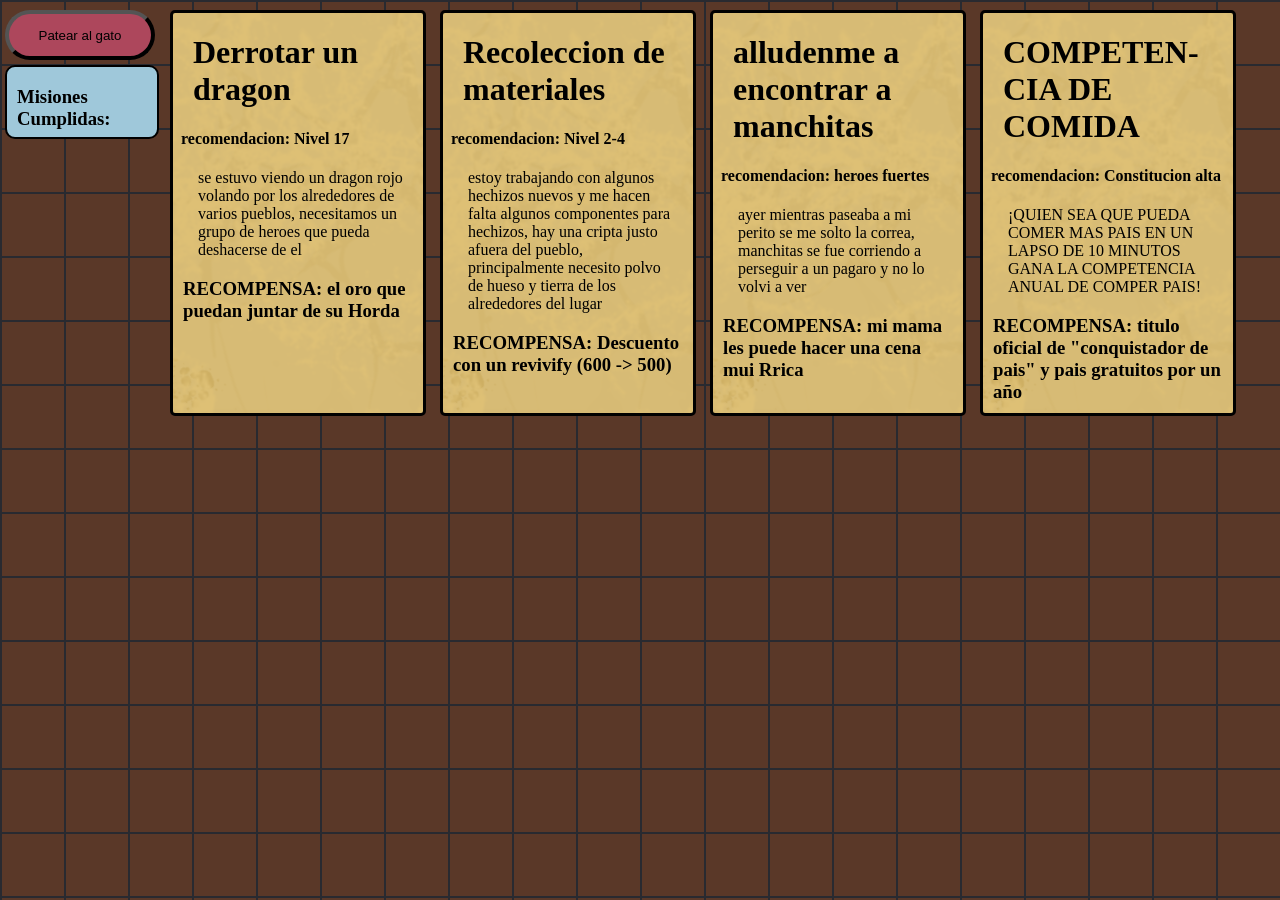
<file: index.html>
<!DOCTYPE html>
<HTML>
    <head> 
        <!--<meta http-equiv="refresh" content="50"> -->
        <meta charset=utf-8>
        <meta http-equiv='X-UA-Compatible' content='IE-edge'>
        <title>Quest Board</title>
        <meta name='viewport' content='width=device-width, initial-scale=1'>
        <link rel="stylesheet" type="text/css" href="main.css"/>
    </head>
    <body> 
        <!--
            <div id="lockScreen">
                <form>
                    <select id="Players" name="Player">
                        <option value="DM">--Nombre del Heroe--</option>
                        <option value="Tomy">Arru</option>
                        <option value="Toto">Karla</option>
                        <option value="Mech">Assifa</option>
                    </select>
                    <button id="lockBTN">done</button>
                </form>
                
            </div>
            -->
        
        <div id="container">
<!--ooooooooooooooooooooooooooooooooooooooooooooooooooooooooooooooooooooooooooooooooooooooooooooooooooooooooooooooooooooooooo-->
            <div class="card">
                <h1>Derrotar un dragon</h1>
                <h4>recomendacion: Nivel 17</h4>
                <p>se estuvo viendo un dragon rojo volando por los alrededores de varios pueblos, necesitamos un grupo de heroes 
                    que pueda deshacerse de el 
                </p>
                <h3>RECOMPENSA: el oro que puedan juntar de su Horda</h3>
            </div>
<!--ooooooooooooooooooooooooooooooooooooooooooooooooooooooooooooooooooooooooooooooooooooooooooooooooooooooooooooooooooooooooo-->
<div class="card">
    <h1>Recoleccion de materiales</h1>
    <h4>recomendacion: Nivel 2-4</h4>
    <p>estoy trabajando con algunos hechizos nuevos y me hacen falta algunos componentes para hechizos, hay una cripta
        justo afuera del pueblo, principalmente necesito polvo de hueso y tierra de los alrededores del lugar
    </p>
    <h3>RECOMPENSA: Descuento con un revivify (600 -> 500)</h3>
</div>
<!--ooooooooooooooooooooooooooooooooooooooooooooooooooooooooooooooooooooooooooooooooooooooooooooooooooooooooooooooooooooooooo-->
<div class="card">
    <h1>alludenme a encontrar a manchitas</h1>
    <h4>recomendacion: heroes fuertes</h4>
    <p>ayer mientras paseaba a mi perito se me solto la correa, manchitas se fue corriendo a perseguir a un pagaro
        y no lo volvi a ver
    </p>
    <H3>RECOMPENSA: mi mama les puede hacer una cena mui Rrica</H3>
</div>
<!--ooooooooooooooooooooooooooooooooooooooooooooooooooooooooooooooooooooooooooooooooooooooooooooooooooooooooooooooooooooooooo-->
<div class="card">
    <h1>COMPETEN- CIA DE COMIDA</h1>
    <h4>recomendacion: Constitucion alta</h4>
    <p>¡QUIEN SEA QUE PUEDA COMER MAS PAIS EN UN LAPSO DE 10 MINUTOS GANA LA COMPETENCIA ANUAL DE COMPER PAIS!</p>
    <H3>RECOMPENSA: titulo oficial de "conquistador de pais" y pais gratuitos por un año</H3>
</div>
<!--ooooooooooooooooooooooooooooooooooooooooooooooooooooooooooooooooooooooooooooooooooooooooooooooooooooooooooooooooooooooooo-->
            <div class="UI">
                <H3>Misiones Cumplidas:</H3>
                <hr>
                <h4> Salven a mi hijo de la casa fantasma</h4>
                <p><span style="color: yellow;">Arru</span> consigue el titulo "conquistador de pays"</p>
                <hr>
                <p><span style="color: yellow;">Pack of the wind</span> <span style="color: red;">Mato</span> un fantasma</p>
                <p><span style="color: yellow;">Pack of the wind</span> Subio de nivel <b>1</b> --> <b>3</b></p>
                <hr>
                <h4> Pueden matar a mi abuelita?</h4>
                <p><span style="color: yellow;">Pack of the wind</span> <span style="color: red;">Mato</span> dos zombies</p>
            </div>
            <button id="KickCat">Patear al gato</button>
        </div>
        
    </body>
    <script src='main.js'></script>
</HTML>
</file>
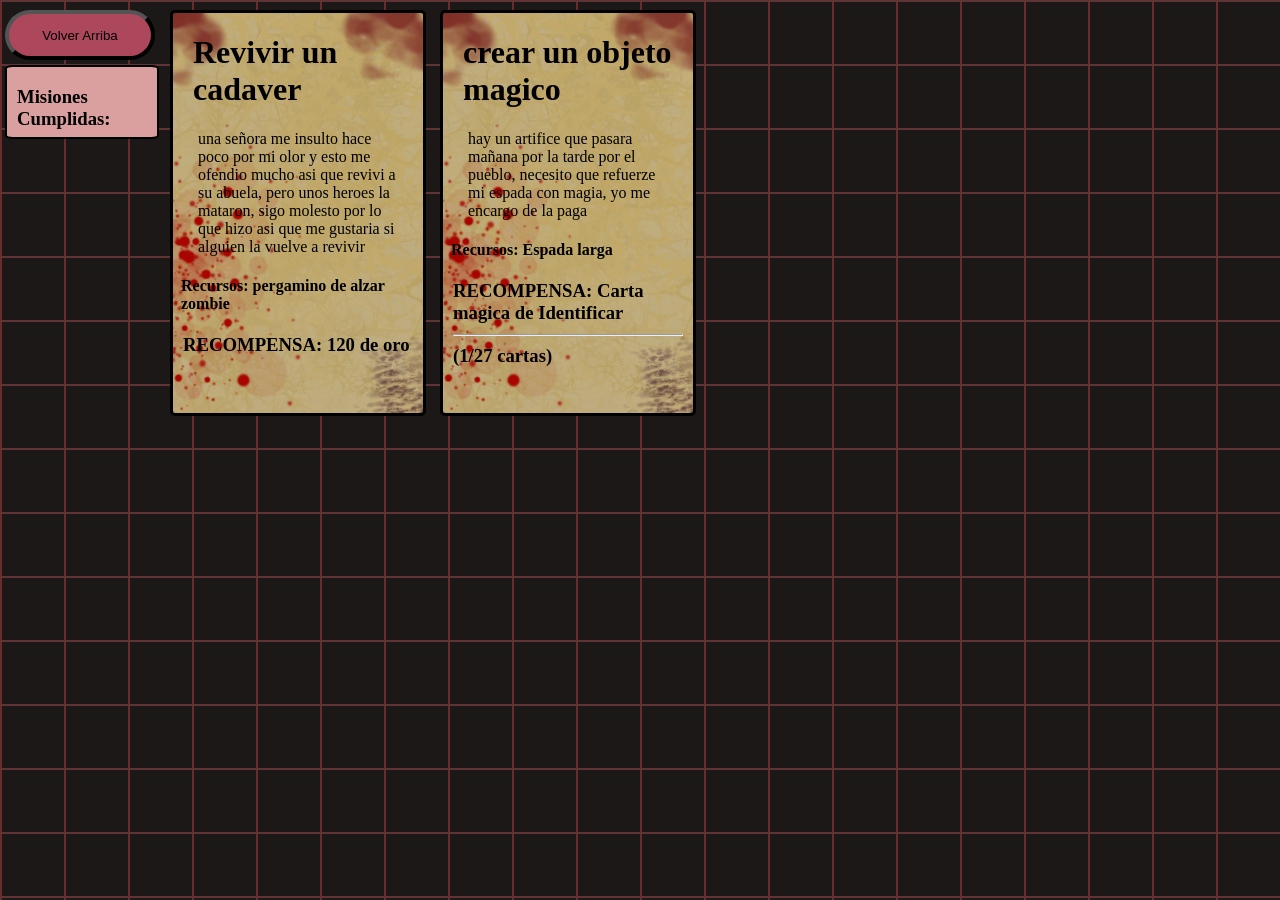
<file: MercenaryQB.html>
<!DOCTYPE html>
<HTML>
    <head> 
        <!--<meta http-equiv="refresh" content="50"> -->
        <meta charset=utf-8>
        <meta http-equiv='X-UA-Compatible' content='IE-edge'>
        <title>Mercenary Quest Board</title>
        <meta name='viewport' content='width=device-width, initial-scale=1'>
        <link rel="stylesheet" type="text/css" href="main.css"/>
    </head>
    <body> 
        
        <div id="MCcontainer">
            <div class="MCcard">
                <h1>Revivir un cadaver</h1>
                <p>una señora me insulto hace poco por mi olor y esto me ofendio mucho asi que
                    revivi a su abuela, pero unos heroes la mataron, sigo molesto por lo que hizo
                    asi que me gustaria si alguien la vuelve a revivir
                </p>
                <h4>Recursos: pergamino de alzar zombie</h4>
                <h3>RECOMPENSA: 120 de oro</h3>
            </div>

            <div class="MCcard">
                <h1>crear un objeto magico</h1>
                <p>hay un artifice que pasara mañana por la tarde por el pueblo, necesito que refuerze mi espada con magia, yo me encargo de la paga
                </p>
                <h4>Recursos: Espada larga</h4>
                <h3>RECOMPENSA: Carta magica de Identificar <hr>(1/27 cartas)</h3>
            </div>
            <div class="MCUI">
                <H3>Misiones Cumplidas:</H3>
                <hr>
            </div>
            <button id="KickCat">Volver Arriba</button>

            <script>
                const audio = new Audio("Audios/CatHurt.mp3");

                document.getElementById("KickCat").addEventListener("click", () => {
                    window.location.href = "index.html";
                });
            </script>
        </div>
        
    </body>
    <script src='main.js'></script>
</HTML>
</file>
<file: main.css>
body{
    padding: 0;
    margin: 0;
  }
  
  #container{
      background-image: linear-gradient(#292a30 .1em, transparent .1em), 
      linear-gradient(90deg, #292a30 .1em, transparent .1em);
      background-size: 4em 4em;
      height: 100vh;
      background-color:#5A3828;
    }
/*------------------------------------------------------------------------------------------------------------
    #lockScreen {
        position: fixed;
        transition: transform 0.5s ease;
        top: 0;
        left: 0;
        width: 100vw;
        height: 100vh;
    background-image: url(img/LockScreen.jpg);
    background-size: cover;
    z-index: 999999;
    display: flex;
    justify-content: center;
    align-items: center;
}
#lockScreen.hidden {
    transform: translateY(-100vh);
}
------------------------------------------------------------------------------------------------------------    */
select{
    width: 16vw;
    height: 5vh;
    border-radius: 5px;
    border-width: 3px;
    background-color: yellow;
    border-color: #292a30;
}
option{
    background-color: rgb(62, 144, 192);
    border-radius: 5px;
    border-width: 3px;
    border-color: #292a30;
    top:1px
}
#lockBTN{
    width: 3vw;
    height: 5vh;
    border-radius: 5px;
    border-width: 3px;
    background-color: yellow;
    border-color: #292a30;
}
h1{
  margin-left: 20px;
  margin-right: 1px;
  user-select: none;
}
p{
  margin-left: 25px;
  margin-right: 20px;
  margin-top: 1px;
  user-select: none;
}
h3{
  margin-left: 10px;
  margin-right: 10px;
  user-select: none;
}
h4{
  margin-left: 8px;
  user-select: none;
}
.UI{
  transition: all 0.2s ease-in-out;
  overflow: hidden;
  width: 150px;
  height: 70px;
  border-radius: 10px;
  border-color: 000000;
  border-width: 2px;
  border-style: solid;
  position: fixed;
  margin-left: 5px;
  margin-top:65px;
  background-color: #9FC8DA;
}
.UI:hover{
  height: 300px;
  width: 160px;
  margin-left: 5px;
  overflow-y: scroll;
}
.card{
    border-style: solid;
    border-width: 3px;
    width: 250px;
    height: 400px;
    top: 10px;
    border-radius: 5px;
    cursor: pointer;
    position: fixed;
    background-image: url('img/HeroQuest.png');
}
.card:hover{
    border-color:grey;
    border-width: 4px;
    z-index: 1;
}
::-webkit-scrollbar{
  width: 3px;
  margin-block: .5em;
}
::-webkit-scrollbar-track{

  background-color: rgb(111, 133, 255);
  border-radius: 10px;
  margin-block:.5em ;
}
::-webkit-scrollbar-thumb{
  background-color: rgb(0, 38, 255);
  border-radius: 10px;
}
.card::after {
    content: "";
    position: absolute;
    left: -4px;
    right: -4px;
    top: 100%;
    height: 0;
    background: rgb(158, 212, 228);
    transition: height 0.2s ease;
    overflow-y: hidden;
    
}
 
.card:hover::after {
    margin-top: 1px;
    border-style: solid;
    border-color: grey;
    border-width: 4px;
    height: 40px;
}

.card:nth-child(1){
    left: 170px;
}
.card:nth-child(1):hover::after {
    content: "Aceptada por: LOS HEROES LEGENDARIOS";
    background: rgb(176, 174, 70);
}
.card:nth-child(2){ 
    left: 440px;
}
.card:nth-child(2):hover::after {
    content: "Aceptada por: Pack of the Wind";
    background: rgb(176, 179, 174);
}
.card:nth-child(3){
    left: 710px;
}
.card:nth-child(3):hover::after {
    content: "Aceptada por:";
}
.card:nth-child(4){
    left: 980px;
}
.card:nth-child(4):hover::after {
    content: "Competencia cerrada, ganador Arru";
    background: rgb(255, 0, 0);
}
.card:nth-child(5){
    left: 230px;
    top:220px;
}
.card:nth-child(5):hover::after {
    content: "Aceptada por:";
}
.card:nth-child(6){
    left: 500px;
    top:220px;
}
.card:nth-child(6):hover::after {
    content: "Aceptada por:";
}
.card:nth-child(7){
    left: 770px;
    top:220px;
}
.card:nth-child(7):hover::after {
    content: "Aceptada por:";
}
.card:nth-child(8){
    left: 1040px;
    top:220px;
}
.card:nth-child(8):hover::after {
    content: "Aceptada por:";
}


#KickCat{
 margin-top: 10px;
 margin-left: 5px;
 width:150px;
 height: 50px;
 border-width: 4px;
 border-radius: 35px;
 background-color: rgb(173, 71, 92);
 user-select: none;
}
#KickCat:hover{
 background-color: rgb(197, 20, 55);
 border-width: 5px;
}
/*----------------------------------------MERCENARY-------------------------------------------------------------------*/
#MCcontainer{
    background-color:#1b1817;
    background-image: linear-gradient(#603434 .1em, transparent .1em), 
    linear-gradient(90deg, #6a2b2b .1em, transparent .1em);
    background-size: 4em 4em;
    height: 100vh;
}
.MCUI{
  transition: all 0.2s ease-in-out;
  overflow: hidden;
  width: 150px;
  height: 70px;
  margin-top: 65px;
  border-radius: 5%;
  border-color: 000000;
  border-width: 2px;
  border-style: solid;
  position: fixed;
  margin-left: 5px;
  margin-right: 1%;
  background-color: #da9f9f;
}
.MCUI:hover{
  height: 200px;
  width: 160px;
  margin-left: 5px;
  overflow-y: scroll;
}

.MCcard{
    border-style: solid;
    top:10px;
    border-width: 3px;
    width: 250px;
    height: 400px;
    border-radius: 5px;
    cursor: pointer;
    position: fixed;
    background-image: url('img/MercenaryQuest.png');
    background-size: cover;
}
.MCcard:hover{
    border-color:rgb(153, 0, 0);
    border-width: 4px;
    z-index: 1;
}

.MCcard:nth-child(1){
    left: 170px;
}

.MCcard:nth-child(2){ 
    left: 440px;
}
.MCcard:nth-child(3){
    left: 710px;
}
.MCcard:nth-child(4){
    left: 980px;
}
/*-----------------------------------------------------------------------------------------------------------*/
</file>
